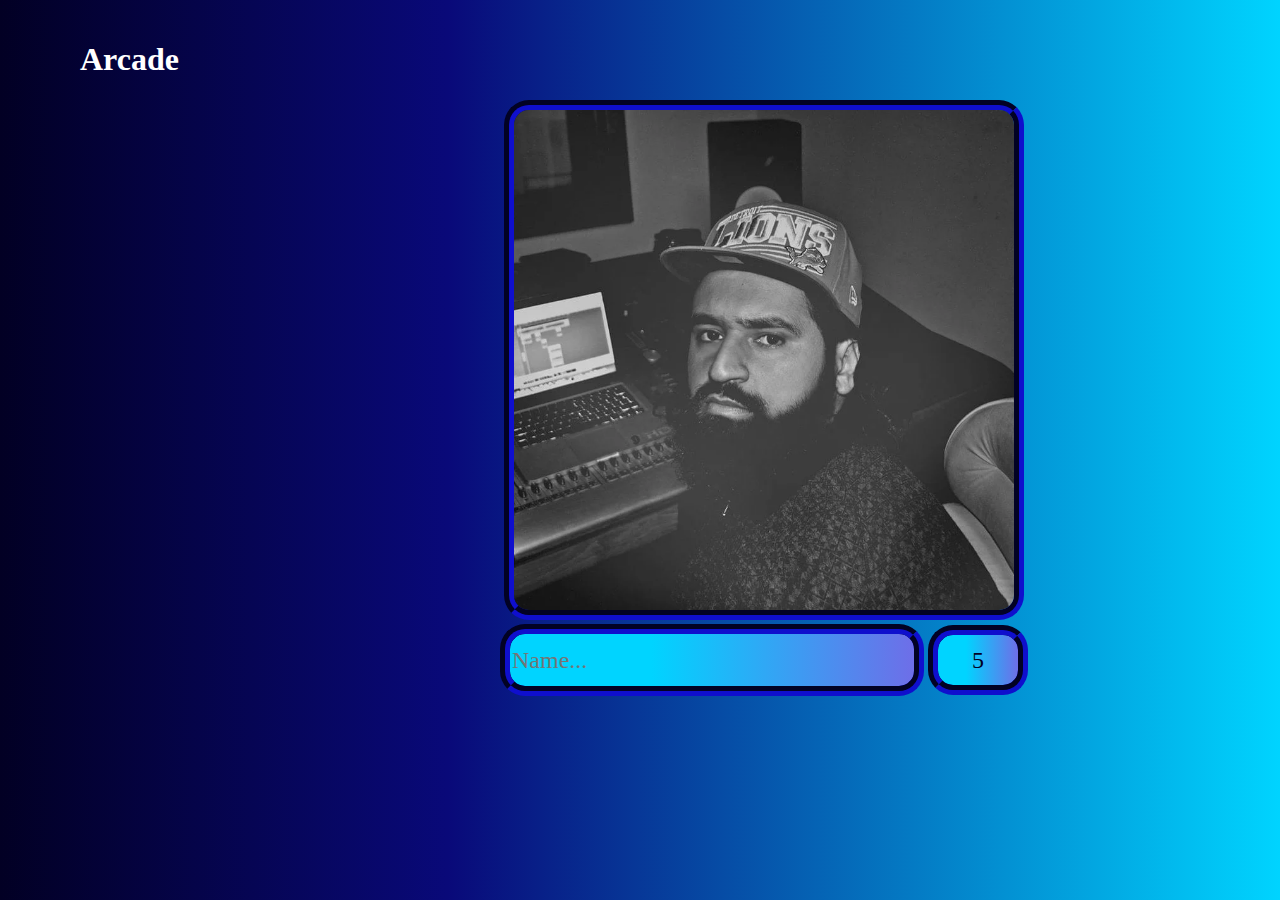
<file: guess-the-celeb/index.html>
<!DOCTYPE html>
<html lang="en">
<head>
    <meta charset="UTF-8">
    <meta name="viewport" content="width=device-width, initial-scale=1.0">
    <title>Guess The Celebrity</title>
    <link rel="stylesheet" href="style.css">
    <script src='https://code.jquery.com/jquery-2.2.4.js'%3E></script>
</head>
<body>
    <a href="/main-lobby/index.html">
        <h1 id="title">Arcade</h1>
    </a>
    <h2 id="score">score: </h2>
    <div id="container">
        <div id="ingameContainer">

        </div>
        <div id="losingContainer">
            <h1 id='lostOutput'>You Lost!</h1>
            <button id='newGameBtn' class='Btn' onclick="newGame()">New Game</button>
        </div>
    </div>
    <script src="main.js"></script>
</body>
</html>
</file>
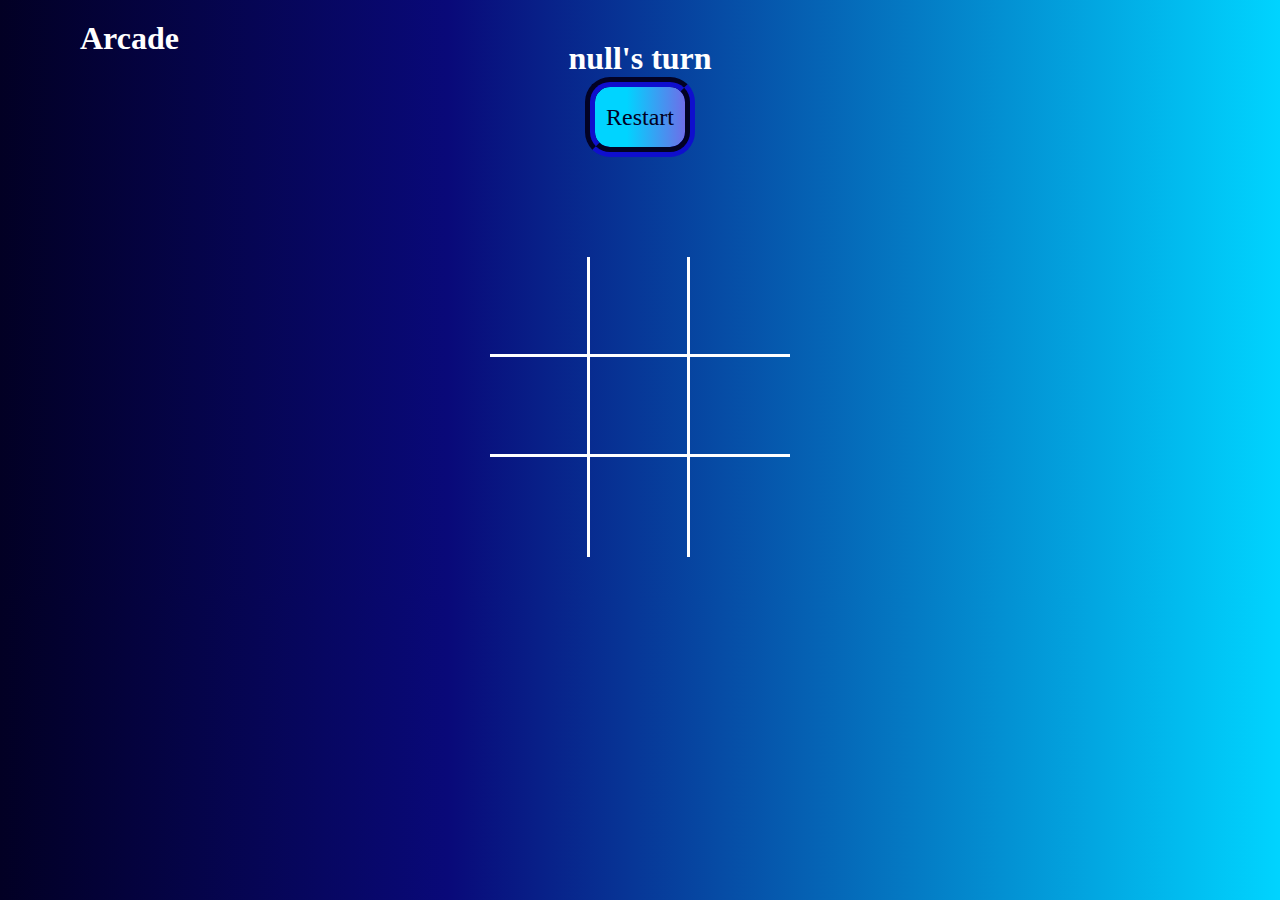
<file: tic-tac-toe/index.html>
<!DOCTYPE html>
<html lang="en">
    <head>
        <meta charset="UTF-8">
        <meta name="viewport" content="width=device-width, initial-scale=1.0">
        <title>Tic-Tac-Toe</title>
        <link rel="stylesheet" href="style.css">
        <script src='https://code.jquery.com/jquery-2.2.4.js'%3E></script>
</head>
<body>
    <a href="/main-lobby/index.html">
        <h1 id="title">Arcade</h1>
    </a>
    <div id="history">
        
        <div class="container">
            <h1 id="playerText">Tic Tac Toe</h1>
            <button id="restartBtn">Restart</button>
            
            <div id="gameboard">
                <div class="box" id="0"></div>
                <div class="box" id="1"></div>
                <div class="box" id="2"></div>
                <div class="box" id="3"></div>
                <div class="box" id="4"></div>
                <div class="box" id="5"></div>
                <div class="box" id="6"></div>
                <div class="box" id="7"></div>
                <div class="box" id="8"></div>
            </div>
        </div>
    </div>
        
    <script src="main.js"></script>
</body>
</html>
</file>
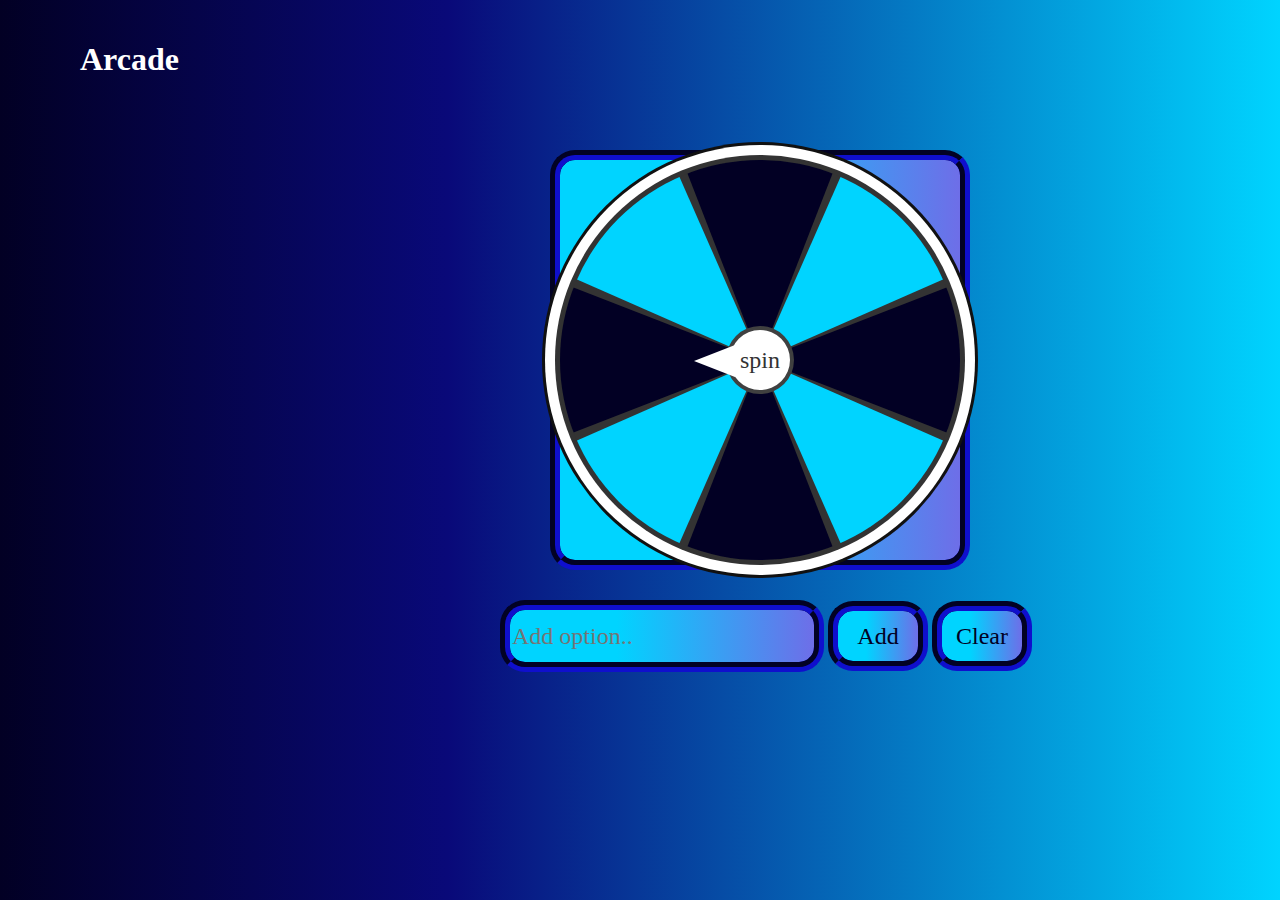
<file: wheel-of-luck/index.html>
<!DOCTYPE html>
<html lang="en">
    <head>
        <meta charset="UTF-8">
        <meta name="viewport" content="width=device-width, initial-scale=1.0">
        <title>Wheel Of Luck</title>
        <link rel="stylesheet" href="style.css">
        <script src='https://code.jquery.com/jquery-2.2.4.js'%3E></script>
</head>
<body>
    <a href="/main-lobby/index.html">
        <h1 id="title">Arcade</h1>
    </a>
    <div id="container">
        <div id="wheelContainer">
            <div class="spinBtn">spin</div>
            <div class="wheel">
                <div class="option" style="--i:1;--clr: rgb(2,0,36);"><span id="0"></span></div>
                <div class="option" style="--i:2;--clr: rgba(0,212,255,1);"><span id="1"></span></div>
                <div class="option" style="--i:3;--clr: rgb(2,0,36);"><span id="2"></span></div>
                <div class="option" style="--i:4;--clr: rgba(0,212,255,1);"><span id="3"></span></div>
                <div class="option" style="--i:5;--clr: rgb(2,0,36);"><span id="4"></span></div>
                <div class="option" style="--i:6;--clr: rgba(0,212,255,1);"><span id="5"></span></div>
                <div class="option" style="--i:7;--clr: rgb(2,0,36);"><span id="6"></span></div>
                <div class="option" style="--i:8;--clr: rgba(0,212,255,1);"><span id="7"></span></div>
            </div>
        </div>
        <div id="inputContainer">
            <input id="addInput" type="text" placeholder="Add option..">
            <button id="addBtn">Add</button>
            <button id="clearBtn">Clear</button>
        </div>
    </div>
    <script src="main.js"></script>
</body>
</html>
</file>
<file: guess-the-celeb/style.css>
* {
    color: white;
    font-family: cursive;
}

body {
    background: rgb(2,0,36);
    background: linear-gradient(90deg, rgba(2,0,36,1) 0%, rgba(9,9,121,1) 35%, rgba(0,212,255,1) 100%);
}

#title {
    position: absolute;
    left: 80px;
    top: 20px;
}

#container {
    position: absolute;
    top: 100px;
    left: 500px;
    text-align: center;
}

#celebImg {
    width: 500px;
    height: 500px;
    border: 10px groove rgba(9,9,121,1);
    border-radius: 25px;
}

#celebInput {
    background: linear-gradient(90deg, rgba(0,212,255,1) 35%, rgb(110, 110, 232) 100%);
    color:rgb(2,0,36);
    font-size: 24px;
    width: 400px;
    height: 50px;
    border: 10px groove rgba(9,9,121,1);
    border-radius: 25px;
}

.Btn {
    background: linear-gradient(90deg, rgba(0,212,255,1) 35%, rgb(110, 110, 232) 100%);
    color:rgb(2,0,36);
    font-size: 24px;
    width: 100px;
    height: 70px;
    border: 10px groove rgba(9,9,121,1);
    border-radius: 25px;
    text-align: center;
    cursor: pointer;
}

.Btn:hover {
    background: rgb(110, 110, 232);
}

#score {
    position: absolute;
    left: 550px;
    top: 200px;
}

#lostOutput {
    position: absolute;
    text-align: center;
    font-size: 120px;
    left: 100px;
}

#newGameBtn {
    position: absolute;
    top: 440px;
    left: 180px;
    color: white;
    font-size: 16px;
}

#newGameBtn:hover {
    background: rgb(110, 110, 232);
}
</file>
<file: tic-tac-toe/style.css>
* {
    color: white;
    font-family: cursive;
}

body {
    background: rgb(2,0,36);
    background: linear-gradient(90deg, rgba(2,0,36,1) 0%, rgba(9,9,121,1) 35%, rgba(0,212,255,1) 100%);
}

#title {
    position: absolute;
    left: 80px;
    top: 20px;
}


*{
    padding: 0;
    margin: 0;
    box-sizing: border-box;
  }
  
  #history{
    border: #ffffff;
  }
  
  :root {
    --winning-blocks: rgb(110, 110, 232)
  }
  
  .container {
    padding: 40px;
    height: 100%;
    display: flex;
    justify-content: center;
    align-items: center;
    flex-direction: column;
    background-position: center;
    background-repeat: no-repeat;
    background-size: cover;
  }
  
  #gameboard {
    width: 300px;
    display: flex;
    flex-wrap: wrap;
    margin-top: 100px;
  }
  .box {
    height: 100px;
    width: 100px;
    display: flex;
    align-items: center;
    justify-content: center;
    color: white;
    font-size: 120px;
    border-right: 3px solid;
    border-bottom: 3px solid;
  }
  .box:nth-child(3n) {
    border-right: none;
  }
  .box:nth-child(6) ~ .box {
    border-bottom: none;
  } 
  button {
    background: linear-gradient(90deg, rgba(0,212,255,1) 35%, rgb(110, 110, 232) 100%);
    color:rgb(2,0,36);
    font-size: 24px;
    width: 110px;
    height: 80px;
    border: 10px groove rgba(9,9,121,1);
    border-radius: 25px;
    text-align: center;
    cursor: pointer;

  }
  button:hover {
    background: rgb(110, 110, 232);
  }
</file>
<file: wheel-of-luck/style.css>
* {
    color: white;
    font-family: cursive;
}

body {
    background: rgb(2,0,36);
    background: linear-gradient(90deg, rgba(2,0,36,1) 0%, rgba(9,9,121,1) 35%, rgba(0,212,255,1) 100%);
}

#title {
    position: absolute;
    left: 80px;
    top: 20px;
}

#wheelContainer  {
    position: relative;
    width: 400px;
    height: 400px;
    display: flex;
    justify-content: center;
    align-items: center;
}
#wheelContainer .spinBtn {
    position: absolute;
    width: 60px;
    height: 60px;
    background: #fff;
    border-radius: 50%;
    z-index: 10;
    display: flex;
    justify-content: center;
    align-items: center;
    color:  #333;
    border: 4px solid rgba(0,0,0,0.75);
    user-select: none;
}
#wheelContainer .spinBtn::before {
    content: '';
    position: absolute;
    top: 15px;
    right: 55px;
    width: 41px;
    height: 32px;
    background: #fff;
    clip-path: polygon(100% 0%,0% 50%, 100% 100%);
}

.spinBtn {
    cursor: pointer;
}

#wheelContainer .wheel {
    position: absolute;
    top: 0;
    left: 0;
    width: 100%;
    height: 100%;
    background-color: #333;
    border-radius: 50%;
    overflow: hidden;
    box-shadow: 0 0 0 5px #333,
    0 0 0 15px #fff,
    0 0 0 18px #111;
    transition: transform 5s ease-in-out;
    
}

#wheelContainer .wheel .option {
    position: absolute;
    width: 50%;
    height: 50%;
    background: var(--clr);
    transform-origin: bottom right;
    transform: rotate(calc(45deg * var(--i)));
   clip-path: polygon(0 0, 56% 0, 100% 100%, 0 56%);
   display: flex;
   justify-content: center;
   align-items: center;
   user-select: none;
    
}

.rotate {
    transform: rotate(-90deg);
}

#wheelContainer .wheel .option span {
    position: relative;
    transform: rotate(45deg);
    font-size: 24px;
    font-weight: 700;
    color:  #fff;
    text-shadow: 3px 5px 2px rgba(0,0,0,0.15);

}


#wheelContainer {
    position: absolute;
    width: 510px;
    height: 500px;
    left: 550px;
    top: 150px;
    background: linear-gradient(90deg, rgba(0,212,255,1) 35%, rgb(110, 110, 232) 100%);
    color:rgb(2,0,36);
    font-size: 24px;
    width: 400px;
    height: 400px;
    border: 10px groove rgba(9,9,121,1);
    border-radius: 25px;
}

#inputContainer {
    position: absolute;
    left: 500px;
    top: 600px;
}

#addInput {
    background: linear-gradient(90deg, rgba(0,212,255,1) 35%, rgb(110, 110, 232) 100%);
    color:rgb(2,0,36);
    font-size: 24px;
    width: 300px;
    height: 50px;
    border: 10px groove rgba(9,9,121,1);
    border-radius: 25px;
}

#addBtn {
    background: linear-gradient(90deg, rgba(0,212,255,1) 35%, rgb(110, 110, 232) 100%);
    color:rgb(2,0,36);
    font-size: 24px;
    width: 100px;
    height: 70px;
    border: 10px groove rgba(9,9,121,1);
    border-radius: 25px;
}

#clearBtn {
    background: linear-gradient(90deg, rgba(0,212,255,1) 35%, rgb(110, 110, 232) 100%);
    color:rgb(2,0,36);
    font-size: 24px;
    width: 100px;
    height: 70px;
    border: 10px groove rgba(9,9,121,1);
    border-radius: 25px;
}
</file>
